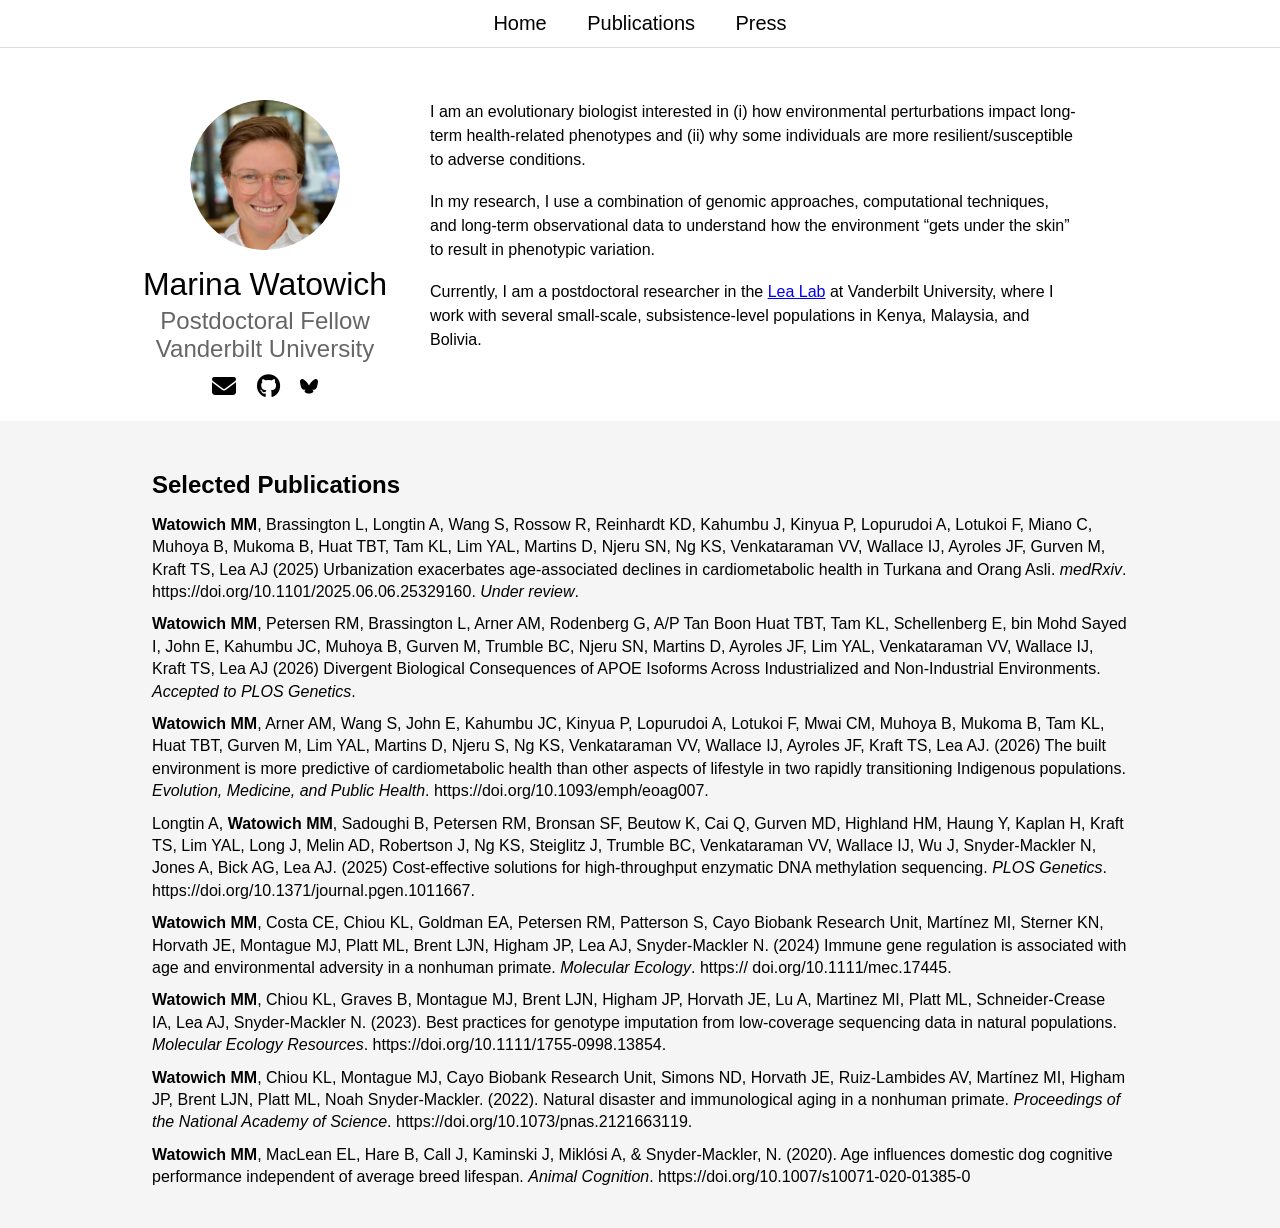
<file: index.html>
<!DOCTYPE html>
<html lang="en">
<head>
<meta charset="UTF-8">
<title>Marina Watowich</title>
<link rel="stylesheet" href="styles.css">

<!-- Icons -->
<link rel="stylesheet" href="https://cdnjs.cloudflare.com/ajax/libs/font-awesome/6.5.0/css/all.min.css">

</head>
<body>

<!-- NAVBAR -->
<div class="navbar">
    <a href="index.html">Home</a>
    <a href="publications.html">Publications</a>
    <a href="press.html">Press</a>
</div>

<div class="container">

    <!-- LEFT PANEL -->
    <div class="left">
        <img src="/images/headshot_round.png" class="profile-img">

        <div class="profile-box">
            <div class="name">Marina Watowich</div>
            <div class="title">Postdoctoral Fellow</div>
            <div class="affil">Vanderbilt University</div>

            <div class="icons">
                <a href="mailto:marina.watowich@vanderbilt.edu"><i class="fas fa-envelope"></i></a>
                <a href="https://github.com/mwatowich"><i class="fab fa-github"></i></a>
                <a href="https://bsky.app/profile/marinawatowich.bsky.social" target="_blank">
  <svg xmlns="http://www.w3.org/2000/svg" viewBox="0 0 600 530" width="18" height="18">
    <path fill="currentColor" d="M300 245c-28-54-104-156-177-196C58 14 0 47 0 114c0 40 23 135 35 182 21 79 96 106 164 93-12 2-23 7-31 16-44 49 18 108 132 108s176-59 132-108c-8-9-19-14-31-16 68 13 143-14 164-93 12-47 35-142 35-182 0-67-58-100-123-65-73 40-149 142-177 196z"/>
  </svg>
</a>
            </div>
        </div>
    </div>

    <!-- RIGHT PANEL -->
    <div class="right">
        <p>I am an evolutionary biologist interested in (i) how environmental perturbations impact long-term health-related phenotypes and (ii) why some individuals are more resilient/susceptible to adverse conditions.</p>

        <p>In my research, I use a combination of genomic approaches, computational techniques, and long-term observational data to understand how the environment “gets under the skin” to result in phenotypic variation.</p>

        <p>Currently, I am a postdoctoral researcher in the <a href="https://lea-lab.org/team.html">Lea Lab</a> at Vanderbilt University, where I work with several small-scale, subsistence-level populations in Kenya, Malaysia, and Bolivia.</p>
    </div>
</div>

<!-- SELECTED PUBLICATIONS -->
<div class="publications">
    <h2>Selected Publications</h2>

    <!-- ===== EDIT SELECTED PUBLICATIONS HERE ===== -->

    <p><strong>Watowich MM</strong>, Brassington L, Longtin A, Wang S, Rossow R, Reinhardt KD, Kahumbu J, Kinyua P, Lopurudoi A, Lotukoi F, Miano C, Muhoya B, Mukoma B, Huat TBT, Tam KL, Lim YAL, Martins D, Njeru SN, Ng KS, Venkataraman VV, Wallace IJ, Ayroles JF, Gurven M, Kraft TS, Lea AJ (2025) Urbanization exacerbates age-associated declines in cardiometabolic health in Turkana and Orang Asli. <em>medRxiv</em>. https://doi.org/10.1101/2025.06.06.25329160. <em>Under review</em>.</p>

    <p><strong>Watowich MM</strong>, Petersen RM, Brassington L, Arner AM, Rodenberg G, A/P Tan Boon Huat TBT, Tam KL, Schellenberg E, bin Mohd Sayed I, John E, Kahumbu JC, Muhoya B, Gurven M, Trumble BC, Njeru SN, Martins D, Ayroles JF, Lim YAL, Venkataraman VV, Wallace IJ, Kraft TS, Lea AJ (2026) Divergent Biological Consequences of APOE Isoforms Across Industrialized and Non-Industrial Environments. <em>Accepted to PLOS Genetics</em>.</p>

    <p><strong>Watowich MM</strong>, Arner AM, Wang S, John E, Kahumbu JC, Kinyua P, Lopurudoi A, Lotukoi F, Mwai CM, Muhoya B, Mukoma B, Tam KL, Huat TBT, Gurven M, Lim YAL, Martins D, Njeru S, Ng KS, Venkataraman VV, Wallace IJ, Ayroles JF, Kraft TS, Lea AJ. (2026) The built environment is more predictive of cardiometabolic health than other aspects of lifestyle in two rapidly transitioning Indigenous populations. <em>Evolution, Medicine, and Public Health</em>. https://doi.org/10.1093/emph/eoag007.</p> 

    <p>Longtin A, <strong>Watowich MM</strong>, Sadoughi B, Petersen RM, Bronsan SF, Beutow K, Cai Q, Gurven MD, Highland HM, Haung Y, Kaplan H, Kraft TS, Lim YAL, Long J, Melin AD, Robertson J, Ng KS, Steiglitz J, Trumble BC, Venkataraman VV, Wallace IJ, Wu J, Snyder-Mackler N, Jones A, Bick AG, Lea AJ. (2025) Cost-effective solutions for high-throughput enzymatic DNA methylation sequencing. <em>PLOS Genetics</em>. https://doi.org/10.1371/journal.pgen.1011667.</p> 

    <p><strong>Watowich MM</strong>, Costa CE, Chiou KL, Goldman EA, Petersen RM, Patterson S, Cayo Biobank Research Unit, Martínez MI, Sterner KN, Horvath JE, Montague MJ, Platt ML, Brent LJN, Higham JP, Lea AJ, Snyder-Mackler N. (2024) Immune gene regulation is associated with age and environmental adversity in a nonhuman primate. <em>Molecular Ecology</em>. https:// doi.org/10.1111/mec.17445.</p> 

    <p><strong>Watowich MM</strong>, Chiou KL, Graves B, Montague MJ, Brent LJN, Higham JP, Horvath JE, Lu A, Martinez MI, Platt ML, Schneider-Crease IA, Lea AJ, Snyder-Mackler N. (2023). Best practices for genotype imputation from low-coverage sequencing data in natural populations. <em>Molecular Ecology Resources</em>. https://doi.org/10.1111/1755-0998.13854.</p> 

    <p><strong>Watowich MM</strong>, Chiou KL, Montague MJ, Cayo Biobank Research Unit, Simons ND, Horvath JE, Ruiz-Lambides AV, Martínez MI, Higham JP, Brent LJN, Platt ML, Noah Snyder-Mackler. (2022). Natural disaster and immunological aging in a nonhuman primate. <em>Proceedings of the National Academy of Science</em>. https://doi.org/10.1073/pnas.2121663119.</p> 

    <p><strong>Watowich MM</strong>, MacLean EL, Hare B, Call J, Kaminski J, Miklósi A, & Snyder-Mackler, N. (2020). Age influences domestic dog cognitive performance independent of average breed lifespan. <em>Animal Cognition</em>. https://doi.org/10.1007/s10071-020-01385-0</p>

</div>

</body>
</html>
</file>
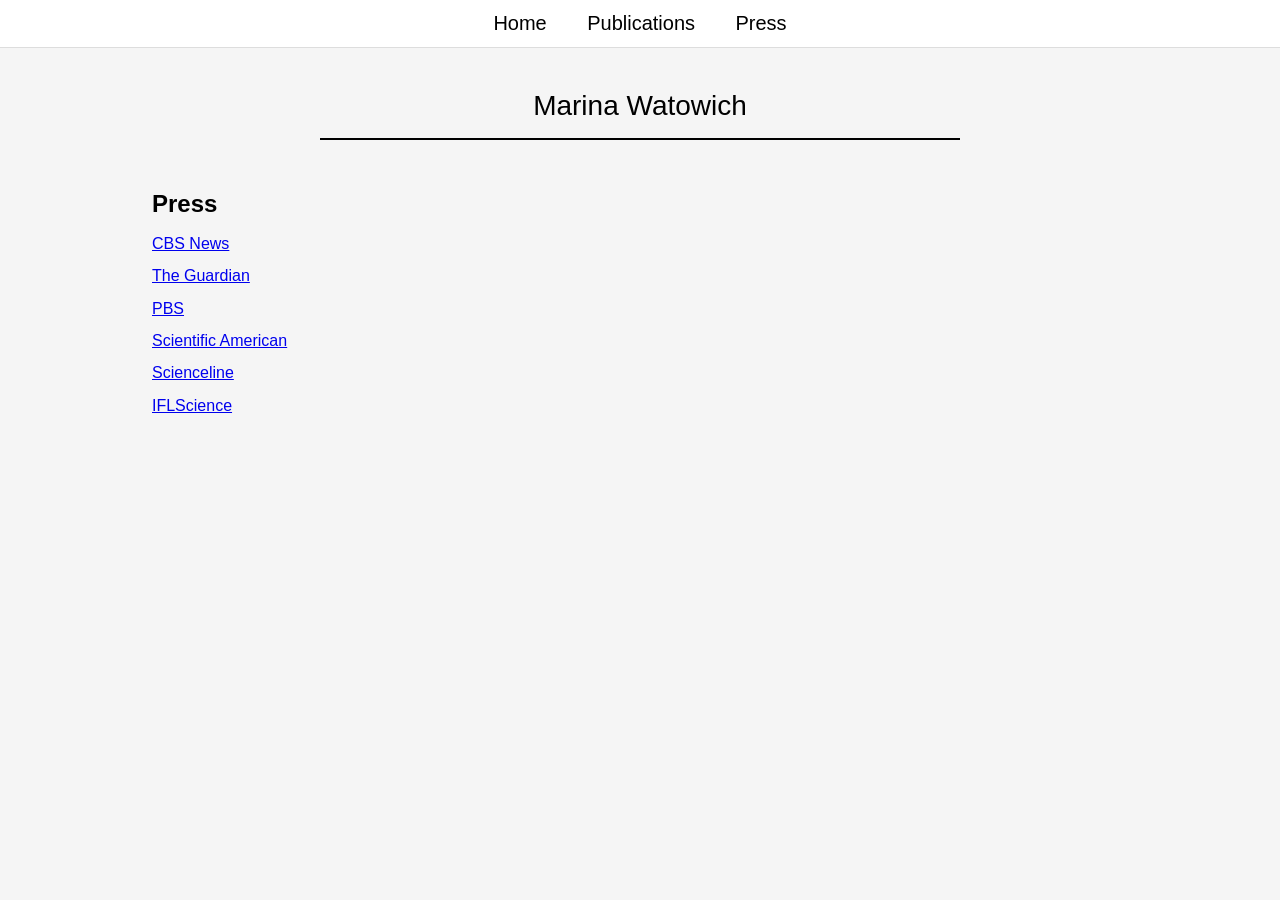
<file: press.html>
<!DOCTYPE html>
<html lang="en">
<head>
<meta charset="UTF-8">
<title>Press</title>
<link rel="stylesheet" href="styles.css">
</head>

<body class="subpage">

<div class="navbar">
    <a href="index.html">Home</a>
    <a href="publications.html">Publications</a>
    <a href="press.html">Press</a>
</div>

<div class="page-header">
    <h1>Marina Watowich</h1>
    <div class="header-line"></div>
</div>

<div class="publications">
    <h2>Press</h2>

    <p><a href="https://www.cbsnews.com/news/rhesus-macaque-adaptability-monkey-island-60-minutes/">CBS News</a></p>
    <p><a href="https://www.theguardian.com/science/2022/feb/07/signs-of-premature-ageing-found-in-monkeys-after-hurricane">The Guardian</a></p>
    <p><a href="https://www.pbsnc.org/blogs/science/study-shows-extreme-disasters-speed-aging-in-primates/">PBS</a></p>
    <p><a href="https://www.scientificamerican.com/article/a-natural-disaster-made-monkeys-age-faster/">Scientific American</a></p>
    <p><a href="https://scienceline.org/2022/08/aging-primates/">Scienceline</a></p>
    <p><a href="https://www.iflscience.com/hurricane-on-monkey-island-may-have-accelerated-aging-in-rhesus-macaques-62539">IFLScience</a></p>

</div>

</body>
</html>
</file>
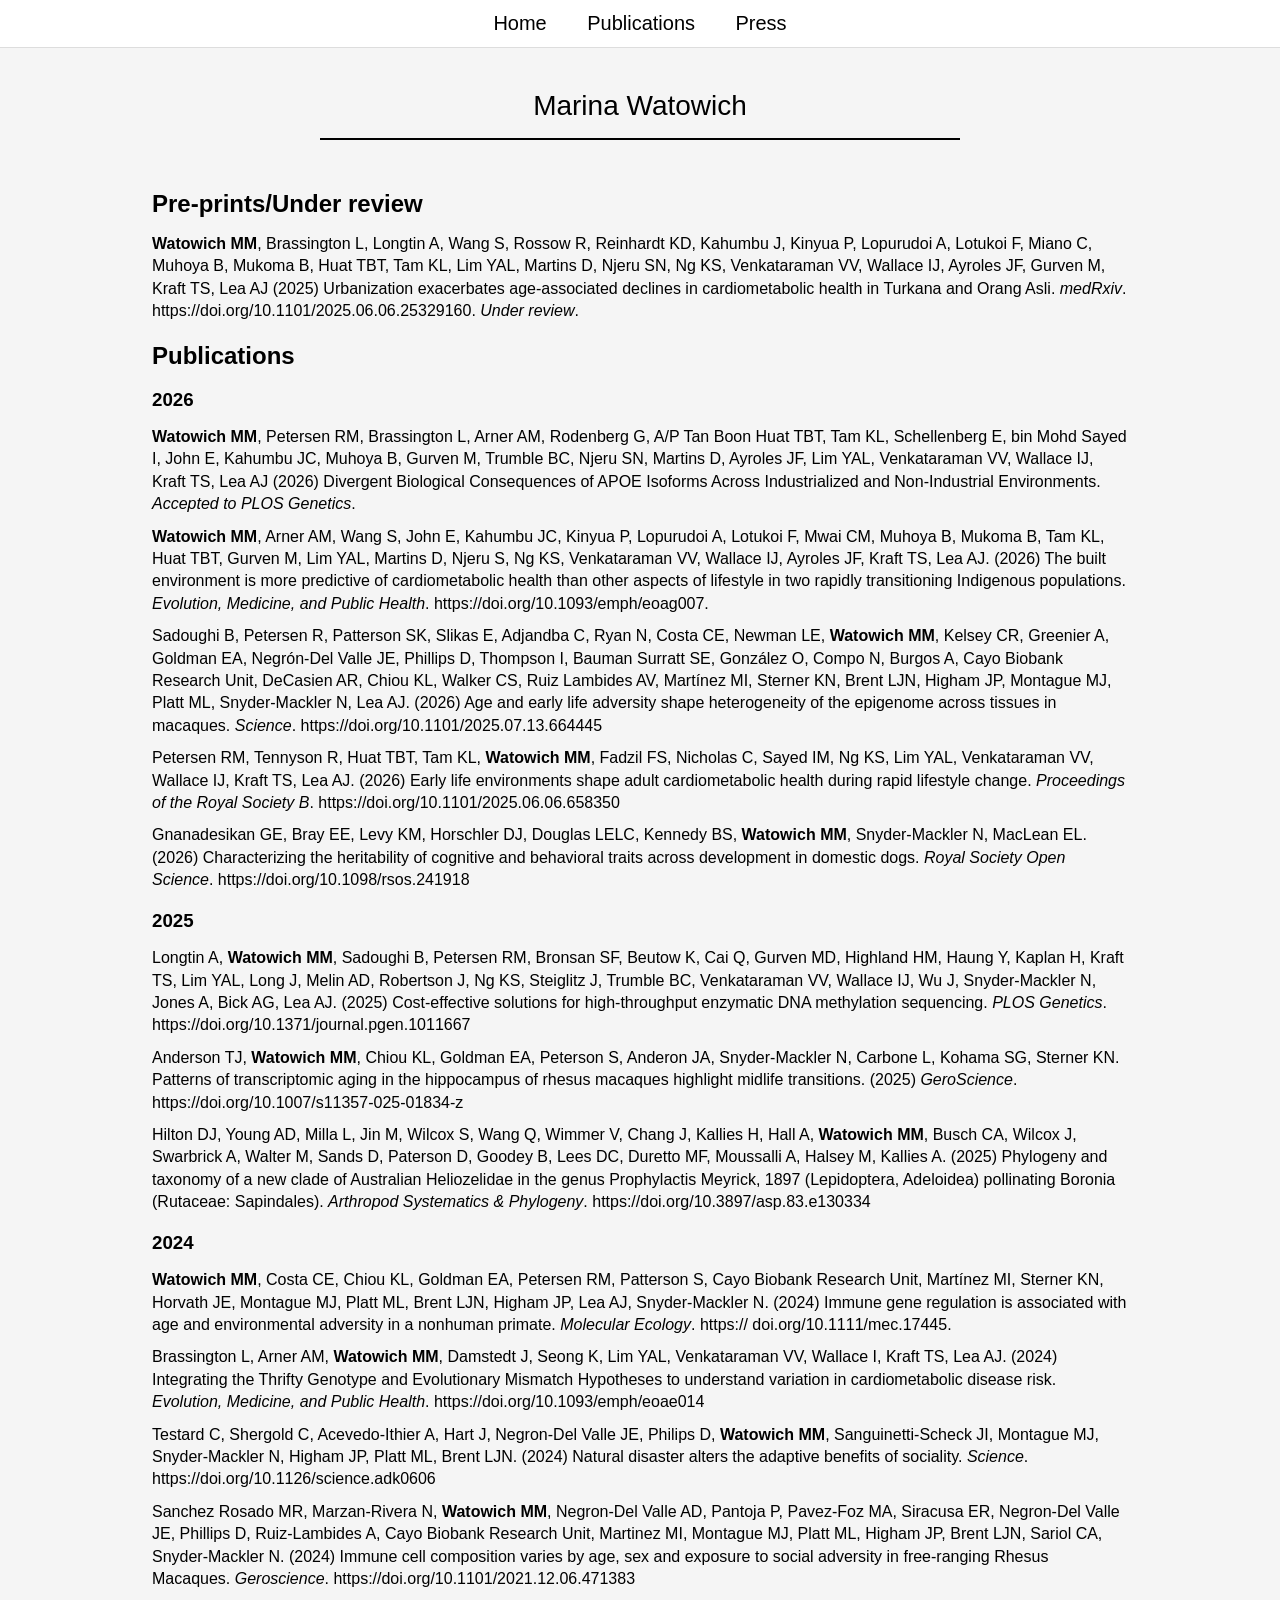
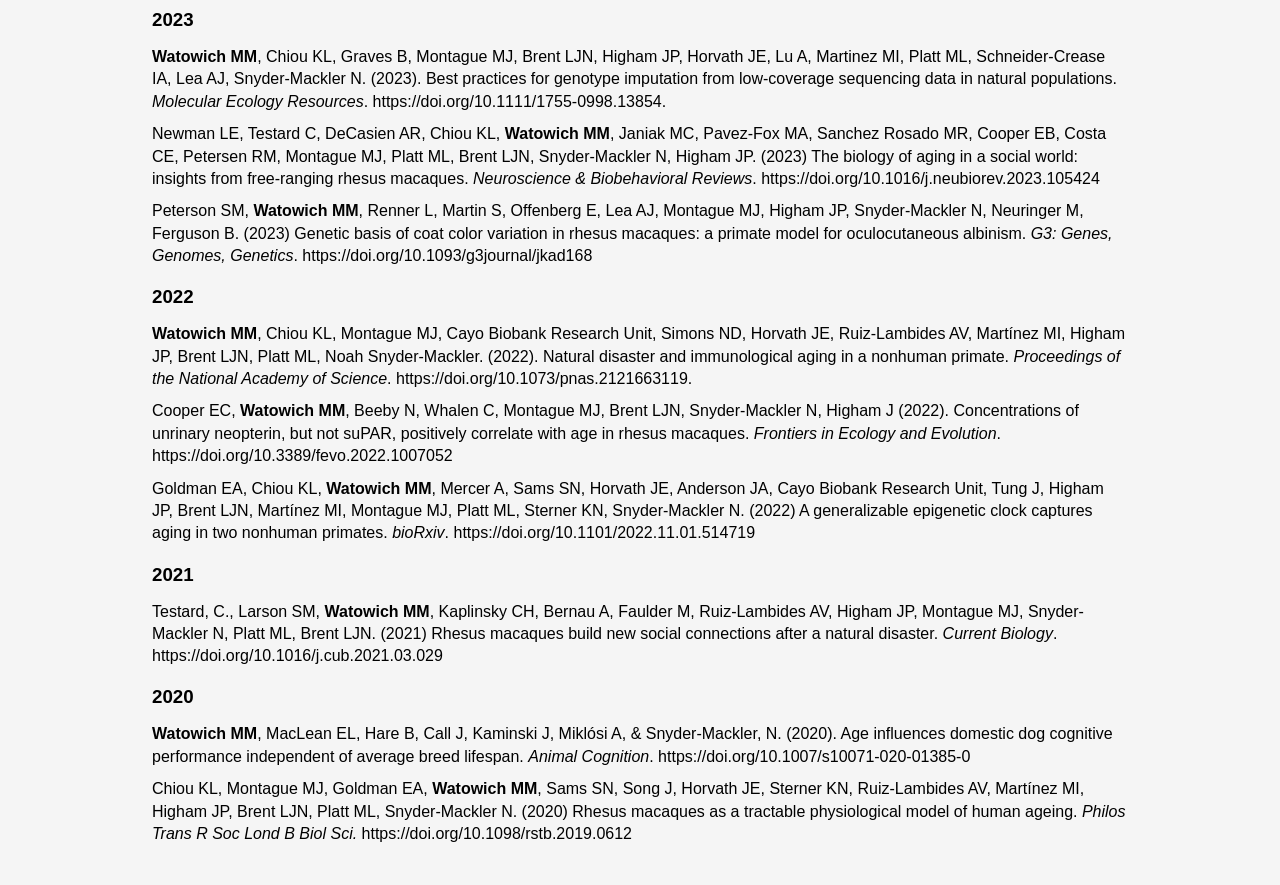
<file: publications.html>
<!DOCTYPE html>
<html lang="en">
<head>
<meta charset="UTF-8">
<title>Publications</title>
<link rel="stylesheet" href="styles.css">
    
</head>

<body class="subpage">

<div class="navbar">
    <a href="index.html">Home</a>
    <a href="publications.html">Publications</a>
    <a href="press.html">Press</a>
</div>

<div class="page-header">
    <h1>Marina Watowich</h1>
    <div class="header-line"></div>
</div>

<div class="publications">

    <h2>Pre-prints/Under review</h2>

    <p><strong>Watowich MM</strong>, Brassington L, Longtin A, Wang S, Rossow R, Reinhardt KD, Kahumbu J, Kinyua P, Lopurudoi A, Lotukoi F, Miano C, Muhoya B, Mukoma B, Huat TBT, Tam KL, Lim YAL, Martins D, Njeru SN, Ng KS, Venkataraman VV, Wallace IJ, Ayroles JF, Gurven M, Kraft TS, Lea AJ (2025) Urbanization exacerbates age-associated declines in cardiometabolic health in Turkana and Orang Asli. <em>medRxiv</em>. https://doi.org/10.1101/2025.06.06.25329160. <em>Under review</em>.</p>

    <!-- Paste your FULL publication list here -->
        <h2>Publications</h2>

        <h3>2026</h3>
            <p><strong>Watowich MM</strong>, Petersen RM, Brassington L, Arner AM, Rodenberg G, A/P Tan Boon Huat TBT, Tam KL, Schellenberg E, bin Mohd Sayed I, John E, Kahumbu JC, Muhoya B, Gurven M, Trumble BC, Njeru SN, Martins D, Ayroles JF, Lim YAL, Venkataraman VV, Wallace IJ, Kraft TS, Lea AJ (2026) Divergent Biological Consequences of APOE Isoforms Across Industrialized and Non-Industrial Environments. <em>Accepted to PLOS Genetics</em>.</p>

            <p><strong>Watowich MM</strong>, Arner AM, Wang S, John E, Kahumbu JC, Kinyua P, Lopurudoi A, Lotukoi F, Mwai CM, Muhoya B, Mukoma B, Tam KL, Huat TBT, Gurven M, Lim YAL, Martins D, Njeru S, Ng KS, Venkataraman VV, Wallace IJ, Ayroles JF, Kraft TS, Lea AJ. (2026) The built environment is more predictive of cardiometabolic health than other aspects of lifestyle in two rapidly transitioning Indigenous populations. <em>Evolution, Medicine, and Public Health</em>. https://doi.org/10.1093/emph/eoag007.</p> 

            <p>Sadoughi B, Petersen R, Patterson SK, Slikas E, Adjandba C, Ryan N, Costa CE, Newman LE, <strong>Watowich MM</strong>, Kelsey CR, Greenier A, Goldman EA, Negrón-Del Valle JE, Phillips D, Thompson I, Bauman Surratt SE, González O, Compo N, Burgos A, Cayo Biobank Research Unit, DeCasien AR, Chiou KL, Walker CS, Ruiz Lambides AV, Martínez MI, Sterner KN, Brent LJN, Higham JP, Montague MJ, Platt ML, Snyder-Mackler N, Lea AJ. (2026) Age and early life adversity shape heterogeneity of the epigenome across tissues in macaques. <em>Science</em>. https://doi.org/10.1101/2025.07.13.664445</p>

            <p>Petersen RM, Tennyson R, Huat TBT, Tam KL, <strong>Watowich MM</strong>, Fadzil FS, Nicholas C, Sayed IM, Ng KS, Lim YAL, Venkataraman VV, Wallace IJ, Kraft TS, Lea AJ. (2026) Early life environments shape adult cardiometabolic health during rapid lifestyle change. <em>Proceedings of the Royal Society B</em>. https://doi.org/10.1101/2025.06.06.658350</p>

            <p>Gnanadesikan GE, Bray EE, Levy KM, Horschler DJ, Douglas LELC, Kennedy BS, <strong>Watowich MM</strong>, Snyder-Mackler N, MacLean EL. (2026) Characterizing the heritability of cognitive and behavioral traits across development in domestic dogs. <em>Royal Society Open Science</em>. https://doi.org/10.1098/rsos.241918</p>
                
        <h3>2025</h3>
            <p>Longtin A, <strong>Watowich MM</strong>, Sadoughi B, Petersen RM, Bronsan SF, Beutow K, Cai Q, Gurven MD, Highland HM, Haung Y, Kaplan H, Kraft TS, Lim YAL, Long J, Melin AD, Robertson J, Ng KS, Steiglitz J, Trumble BC, Venkataraman VV, Wallace IJ, Wu J, Snyder-Mackler N, Jones A, Bick AG, Lea AJ. (2025) Cost-effective solutions for high-throughput enzymatic DNA methylation sequencing. <em>PLOS Genetics</em>. https://doi.org/10.1371/journal.pgen.1011667</p> 

            <p>Anderson TJ, <strong>Watowich MM</strong>, Chiou KL, Goldman EA, Peterson S, Anderon JA, Snyder-Mackler N, Carbone L, Kohama SG, Sterner KN. Patterns of transcriptomic aging in the hippocampus of rhesus macaques highlight midlife transitions. (2025) <em>GeroScience</em>. https://doi.org/10.1007/s11357-025-01834-z</p>

            <p>Hilton DJ, Young AD, Milla L, Jin M, Wilcox S, Wang Q, Wimmer V, Chang J, Kallies H, Hall A, <strong>Watowich MM</strong>, Busch CA, Wilcox J, Swarbrick A, Walter M, Sands D, Paterson D, Goodey B, Lees DC, Duretto MF, Moussalli A, Halsey M, Kallies A. (2025) Phylogeny and taxonomy of a new clade of Australian Heliozelidae in the genus Prophylactis Meyrick, 1897 (Lepidoptera, Adeloidea) pollinating Boronia (Rutaceae: Sapindales). <em>Arthropod Systematics & Phylogeny</em>. https://doi.org/10.3897/asp.83.e130334</p>

        <h3>2024</h3>
            <p><strong>Watowich MM</strong>, Costa CE, Chiou KL, Goldman EA, Petersen RM, Patterson S, Cayo Biobank Research Unit, Martínez MI, Sterner KN, Horvath JE, Montague MJ, Platt ML, Brent LJN, Higham JP, Lea AJ, Snyder-Mackler N. (2024) Immune gene regulation is associated with age and environmental adversity in a nonhuman primate. <em>Molecular Ecology</em>. https:// doi.org/10.1111/mec.17445.</p> 

            <p>Brassington L, Arner AM, <strong>Watowich MM</strong>, Damstedt J, Seong K, Lim YAL, Venkataraman VV, Wallace I, Kraft TS, Lea AJ. (2024) Integrating the Thrifty Genotype and Evolutionary Mismatch Hypotheses to understand variation in cardiometabolic disease risk. <em>Evolution, Medicine, and Public Health</em>. https://doi.org/10.1093/emph/eoae014</p>
    
            <p>Testard C, Shergold C, Acevedo-Ithier A, Hart J, Negron-Del Valle JE, Philips D, <strong>Watowich MM</strong>, Sanguinetti-Scheck JI, Montague MJ, Snyder-Mackler N, Higham JP, Platt ML, Brent LJN. (2024) Natural disaster alters the adaptive benefits of sociality. <em>Science</em>. https://doi.org/10.1126/science.adk0606</p>
    
            <p>Sanchez Rosado MR, Marzan-Rivera N, <strong>Watowich MM</strong>, Negron-Del Valle AD, Pantoja P, Pavez-Foz MA, Siracusa ER, Negron-Del Valle JE, Phillips D, Ruiz-Lambides A, Cayo Biobank Research Unit, Martinez MI, Montague MJ, Platt ML, Higham JP, Brent LJN, Sariol CA, Snyder-Mackler N. (2024) Immune cell composition varies by age, sex and exposure to social adversity in free-ranging Rhesus Macaques. <em>Geroscience</em>. https://doi.org/10.1101/2021.12.06.471383</p>

        <h3>2023</h3>
            <p><strong>Watowich MM</strong>, Chiou KL, Graves B, Montague MJ, Brent LJN, Higham JP, Horvath JE, Lu A, Martinez MI, Platt ML, Schneider-Crease IA, Lea AJ, Snyder-Mackler N. (2023). Best practices for genotype imputation from low-coverage sequencing data in natural populations. <em>Molecular Ecology Resources</em>. https://doi.org/10.1111/1755-0998.13854.</p> 

            <p>Newman LE, Testard C, DeCasien AR, Chiou KL, <strong>Watowich MM</strong>, Janiak MC, Pavez-Fox MA, Sanchez Rosado MR, Cooper EB, Costa CE, Petersen RM, Montague MJ, Platt ML, Brent LJN, Snyder-Mackler N, Higham JP. (2023) The biology of aging in a social world: insights from free-ranging rhesus macaques. <em>Neuroscience & Biobehavioral Reviews</em>. https://doi.org/10.1016/j.neubiorev.2023.105424</p>
    
            <p>Peterson SM, <strong>Watowich MM</strong>, Renner L, Martin S, Offenberg E, Lea AJ, Montague MJ, Higham JP, Snyder-Mackler N, Neuringer M, Ferguson B. (2023) Genetic basis of coat color variation in rhesus macaques: a primate model for oculocutaneous albinism. <em>G3: Genes, Genomes, Genetics</em>. https://doi.org/10.1093/g3journal/jkad168</p>

        <h3>2022</h3>
            <p><strong>Watowich MM</strong>, Chiou KL, Montague MJ, Cayo Biobank Research Unit, Simons ND, Horvath JE, Ruiz-Lambides AV, Martínez MI, Higham JP, Brent LJN, Platt ML, Noah Snyder-Mackler. (2022). Natural disaster and immunological aging in a nonhuman primate. <em>Proceedings of the National Academy of Science</em>. https://doi.org/10.1073/pnas.2121663119.</p>
    
            <p>Cooper EC, <strong>Watowich MM</strong>, Beeby N, Whalen C, Montague MJ, Brent LJN, Snyder-Mackler N, Higham J (2022). Concentrations of unrinary neopterin, but not suPAR, positively correlate with age in rhesus macaques. <em>Frontiers in Ecology and Evolution</em>. https://doi.org/10.3389/fevo.2022.1007052</p>
    
            <p>Goldman EA, Chiou KL, <strong>Watowich MM</strong>, Mercer A, Sams SN, Horvath JE, Anderson JA, Cayo Biobank Research Unit, Tung J, Higham JP, Brent LJN, Martínez MI, Montague MJ, Platt ML, Sterner KN, Snyder-Mackler N. (2022) A generalizable epigenetic clock captures aging in two nonhuman primates. <em>bioRxiv</em>. https://doi.org/10.1101/2022.11.01.514719</p>

        <h3>2021</h3>
            <p>Testard, C., Larson SM, <strong>Watowich MM</strong>, Kaplinsky CH, Bernau A, Faulder M, Ruiz-Lambides AV, Higham JP, Montague MJ, Snyder-Mackler N, Platt ML, Brent LJN. (2021) Rhesus macaques build new social connections after a natural disaster. <em>Current Biology</em>. https://doi.org/10.1016/j.cub.2021.03.029</p>

        <h3>2020</h3>
            <p><strong>Watowich MM</strong>, MacLean EL, Hare B, Call J, Kaminski J, Miklósi A, & Snyder-Mackler, N. (2020). Age influences domestic dog cognitive performance independent of average breed lifespan. <em>Animal Cognition</em>. https://doi.org/10.1007/s10071-020-01385-0</p>
    
            <p>Chiou KL, Montague MJ, Goldman EA, <strong>Watowich MM</strong>, Sams SN, Song J, Horvath JE, Sterner KN, Ruiz-Lambides AV, Martínez MI, Higham JP, Brent LJN, Platt ML, Snyder-Mackler N. (2020) Rhesus macaques as a tractable physiological model of human ageing. <em>Philos Trans R Soc Lond B Biol Sci.</em> https://doi.org/10.1098/rstb.2019.0612</p>
    </div>

</div>

</body>
</html>
</file>
<file: styles.css>
body {
    font-family: Arial, sans-serif;
    margin: 0;
}

/* NAVBAR */
.navbar {
    position: fixed;
    top: 0;
    width: 100%;
    background: white;
    border-bottom: 1px solid #ddd;
    text-align: center;
    padding: 12px 0;
    z-index: 1000;
}

.navbar a {
    margin: 0 18px;
    text-decoration: none;
    color: black;
    font-size: 20px;
}

/* PAGE HEADER (for Publications + Press pages only) */
.page-header {
    margin-top: 60px; /* accounts for fixed navbar */
    text-align: center;
    padding: 30px 0 0 0;
    position: relative;
}

/* full-page gray background */
.subpage {
    background: #f5f5f5;
}

.page-header h1 {
    font-size: 28px;
    font-weight: normal;
    margin: 0;
}

.header-line {
    width: 50%;
    height: 2px;
    background-color: black;
    margin: 16px auto 0 auto;
}

/* MAIN LAYOUT */
.container {
    display: flex;
    margin: 80px auto 0 auto;
    padding: 20px;
    max-width: 1000px;
    gap: 40px;
}

/* LEFT PANEL */
.left {
    width: 25%;
    min-width: 180px;
    text-align: center;
}

.profile-img {
    width: 60%;
    max-width: 200px;
    aspect-ratio: 1 / 1;
    border-radius: 50%;
    object-fit: cover;
}

/* PROFILE BOX */
.profile-box {
    margin-top: 12px;
}

.name {
    font-size: 32px;
    color: black;
    margin-bottom: 4px;
}

.title, .affil {
    font-size: 24px;
    color: #666;
}

/* ICONS */
.icons {
    margin-top: 10px;
}

.icons a {
    margin: 0 8px;
    color: black;
    font-size: 24px;
}

/* RIGHT PANEL */
.right {
    width: 70%;
    max-width: 650px;
}

.right p {
    margin: 0 auto 18px auto;
    line-height: 1.5;
}

/* PUBLICATIONS */
.publications {
    background: #f5f5f5;
    padding: 30px;
    margin-top: 0px;
}

.publications h2 {
    margin-left: 10%;
    margin-bottom: 15px;
}

.publications h3 {
    margin-left: 10%;
    margin-bottom: 15px;
}

.publications p {
    margin: 10px 10%;
    line-height: 1.4;
}

/* PRESS */
.press {
    background: #f5f5f5;
    padding: 30px;
    margin-top: 0px;
}

/* MOBILE */
@media (max-width: 600px) {
    .container {
        flex-direction: column;
        align-items: center;
        margin-top: 100px;
    }

    .left, .right {
        width: 100%;
    }

    .profile-img {
        width: 40%;
        max-width: 120px;
    }

    .page-header h1 {
        font-size: 24px;
    }
}
</file>
